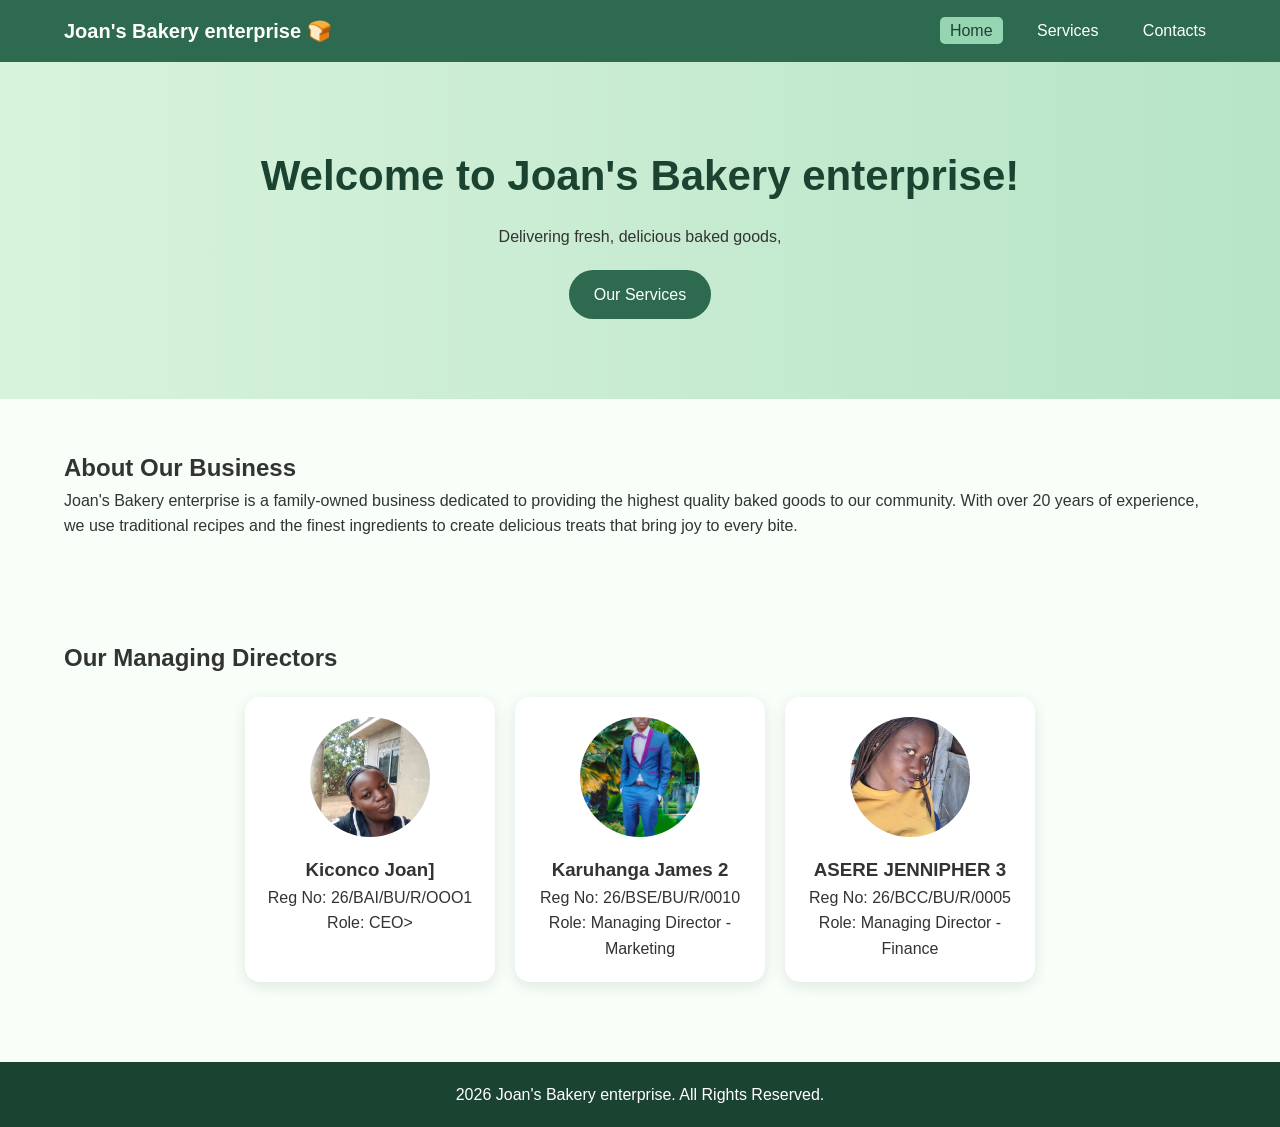
<file: index.html>
<!DOCTYPE html>
<html lang="en">
<head>
    <meta charset="UTF-8">
    <meta name="viewport" content="width=device-width, initial-scale=1.0">
    <title>Joan's Bakery enterprise - Home</title>
    <link rel="stylesheet" href="style.css">
</head>
<body>
    <header>
        <div class="logo">Joan's Bakery enterprise 🍞</div>
        <nav>
            <a href="index.html" class="active">Home</a>
            <a href="services.html">Services</a>
            <a href="contacts.html">Contacts</a>
        </nav>
    </header>

    <section class="hero">
        <h1>Welcome to Joan's Bakery enterprise!</h1>
        <p>Delivering fresh, delicious baked goods, </p>
        <a href="services.html" class="btn">Our Services</a>
    </section>

    <section class="about">
        <h2>About Our Business</h2>
        <p>Joan's Bakery enterprise is a family-owned business dedicated to providing the highest quality baked goods to our community. With over 20 years of experience, we use traditional recipes and the finest ingredients to create delicious treats that bring joy to every bite.</p>
    </section>

    <section class="directors">
        <h2>Our Managing Directors</h2>
        <div class="director-container">
            <!-- MEMBER 1 -->
            <div class="card">
                <img src="C E O.jpg" alt="Member 1">
                <h3>Kiconco Joan]</h3>
                <p>Reg No: 26/BAI/BU/R/OOO1</p>
                <p>Role: CEO>
            </div>
            <!-- MEMBER 2 -->
            <div class="card">
                <img src="MANAGING DIRECTOR MARKETING.jpg" alt="Member 2"C>
                <h3>Karuhanga James 2</h3>
                <p>Reg No: 26/BSE/BU/R/0010</p>
                <p>Role: Managing Director - Marketing</p>
            </div>
            <!-- MEMBER 3 -->
            <div class="card">
                <img src="MANAGING DIRECTOR.jpg" alt="Member 3">
                <h3>ASERE JENNIPHER 3</h3>
                <p>Reg No: 26/BCC/BU/R/0005</p>
                <p>Role: Managing Director - Finance</p>
            </div>
        </div>
    </section>

    <footer>
        <p>2026 Joan's Bakery enterprise. All Rights Reserved.</p>
    </footer>
</body>
</html>
</file>
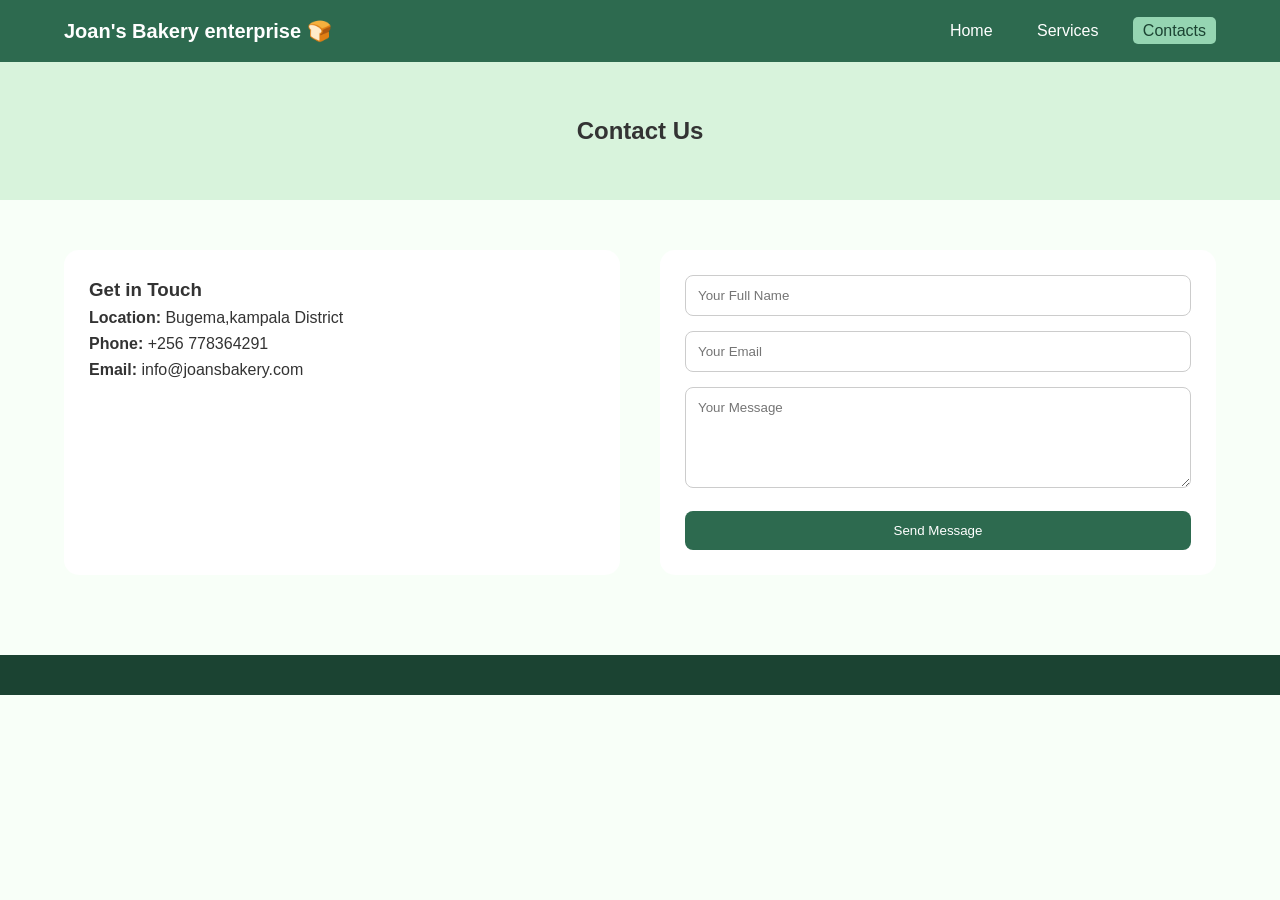
<file: contacts.html>
<!DOCTYPE html>
<html lang="en">
<head>
    <meta charset="UTF-8">
    <meta name="viewport" content="width=device-width, initial-scale=1.0">
    <title>Contact Us - Joan's Bakery enterprise</title>
    <link rel="stylesheet" href="style.css">
</head>
<body>
    <header>
        <div class="logo">Joan's Bakery enterprise 🍞</div>
        <nav>
            <a href="index.html">Home</a>
            <a href="services.html">Services</a>
            <a href="contacts.html" class="active">Contacts</a>
        </nav>
    </header>

    <section class="page-title">
        <h1>Contact Us</h1>
    </section>

    <section class="contact-section">
        <div class="contact-info">
            <h3>Get in Touch</h3>
            <p><strong>Location:</strong> Bugema,kampala District</p>
            <p><strong>Phone:</strong> +256 778364291</p>
            <p><strong>Email:</strong> info@joansbakery.com</p>
        </div>
        <form class="contact-form">
            <input type="text" placeholder="Your Full Name" required>
            <input type="email" placeholder="Your Email" required>
            <textarea placeholder="Your Message" rows="5" required></textarea>
            <button type="submit">Send Message</button>
        </form>
    </section>

    <footer>
        <p 2026 Joan's Bakery enterprise</p>
    </footer>
</body>
</html>
</file>
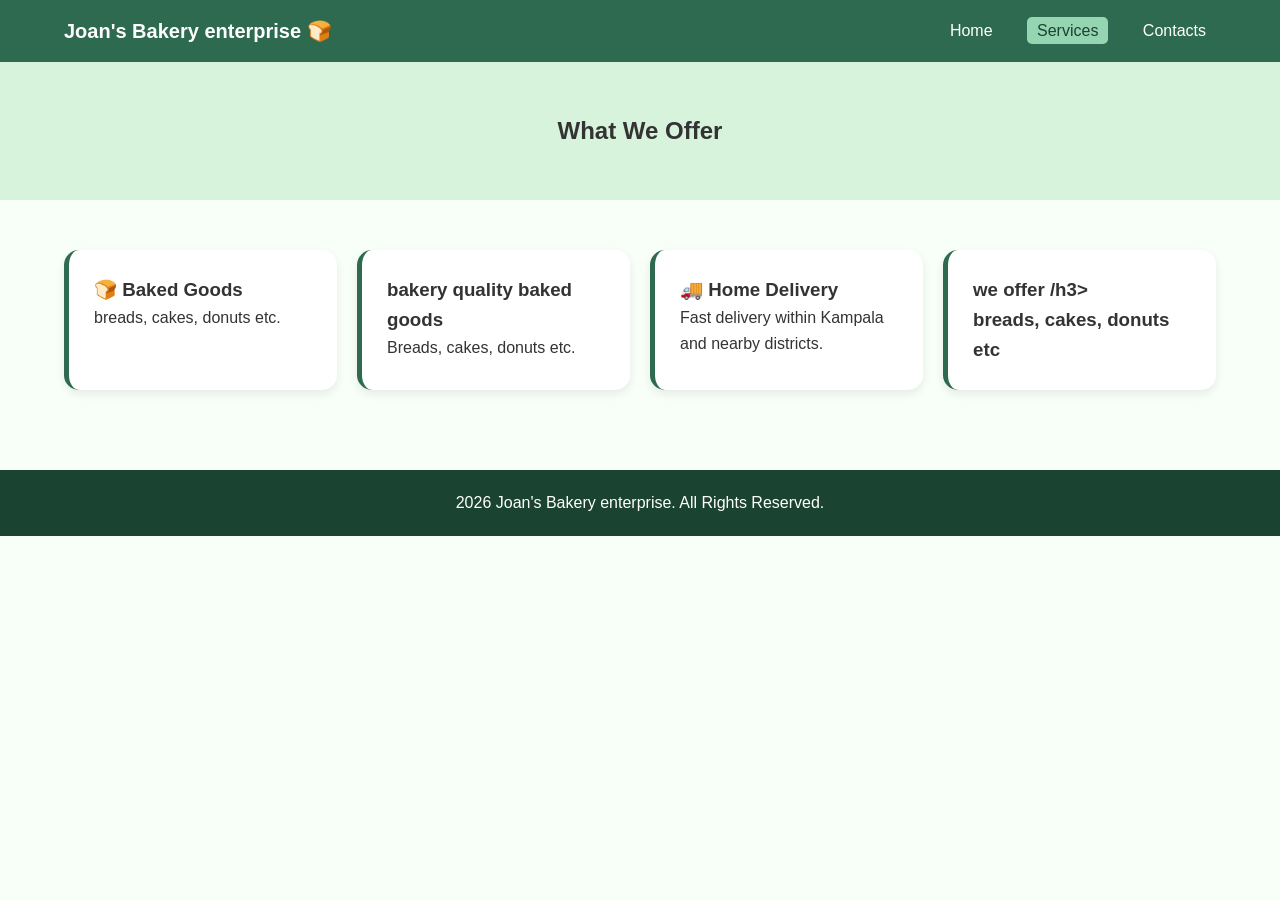
<file: services.html>
<!DOCTYPE html>
<html lang="en">
<head>
    <meta charset="UTF-8">
    <meta name="viewport" content="width=device-width, initial-scale=1.0">
    <title>Joan's Bakery enterprise</title>
    <link rel="stylesheet" href="style.css">
</head>
<body>
    <header>
        <div class="logo">Joan's Bakery enterprise 🍞</div>
        <nav>
            <a href="index.html">Home</a>
            <a href="services.html" class="active">Services</a>
            <a href="contacts.html">Contacts</a>
        </nav>
    </header>

    <section class="page-title">
        <h1>What We Offer</h1>
    </section>

    <section class="services-grid">
        <div class="service-card">
            <h3>🍞 Baked Goods</h3>
            <p>breads, cakes, donuts etc.</p>
        </div>
        <div class="service-card">
            <h3>bakery quality baked goods</h3>
            <p>Breads, cakes, donuts etc.</p>
        </div>
        <div class="service-card">
            <h3>🚚 Home Delivery</h3>
            <p>Fast delivery within Kampala and nearby districts.</p>
        </div>
        <div class="service-card">
            <h3>we offer /h3>
            <p>breads, cakes, donuts etc</p>
        </div>
    </section>

    <footer>
        <p>2026 Joan's Bakery enterprise. All Rights Reserved.</p>
    </footer>
</body>
</html>
</file>
<file: style.css>
* { margin: 0; padding: 0; box-sizing: border-box; font-family: 'Segoe UI', sans-serif; }
body { background: #f8fff8; color: #333; line-height: 1.6; }
header { background: #2d6a4f; color: white; padding: 15px 5%; display: flex; justify-content: space-between; align-items: center; position: sticky; top: 0; }
.logo { font-weight: bold; font-size: 20px; }
nav a { color: white; text-decoration: none; margin-left: 20px; padding: 5px 10px; border-radius: 5px; }
nav a.active, nav a:hover { background: #95d5b2; color: #1b4332; }
.hero { text-align: center; padding: 80px 10%; background: linear-gradient(to right, #d8f3dc, #b7e4c7); }
.hero h1 { font-size: 42px; color: #1b4332; margin-bottom: 15px; }
.btn { display: inline-block; margin-top: 20px; background: #2d6a4f; color: white; padding: 12px 25px; border-radius: 25px; text-decoration: none; }
.about, .directors, .services-grid, .contact-section, .page-title { padding: 50px 5%; }
.page-title { text-align: center; background: #d8f3dc; }
.director-container { display: flex; gap: 20px; flex-wrap: wrap; justify-content: center; margin-top: 20px; }
.card { background: white; padding: 20px; border-radius: 15px; box-shadow: 0 4px 15px rgba(0,0,0,0.1); text-align: center; width: 250px; }
.card img { width: 120px; height: 120px; border-radius: 50%; object-fit: cover; margin-bottom: 10px; }
.services-grid { display: grid; grid-template-columns: repeat(auto-fit, minmax(220px, 1fr)); gap: 20px; }
.service-card { background: white; padding: 25px; border-radius: 15px; border-left: 5px solid #2d6a4f; box-shadow: 0 4px 10px rgba(0,0,0,0.08); }
.contact-section { display: flex; gap: 40px; flex-wrap: wrap; }
.contact-info, .contact-form { flex: 1; min-width: 280px; background: white; padding: 25px; border-radius: 15px; }
.contact-form input, .contact-form textarea { width: 100%; padding: 12px; margin-bottom: 15px; border: 1px solid #ccc; border-radius: 8px; }
.contact-form button { background: #2d6a4f; color: white; border: none; padding: 12px; width: 100%; border-radius: 8px; cursor: pointer; }
footer { text-align: center; padding: 20px; background: #1b4332; color: white; margin-top: 30px; }
</file>
